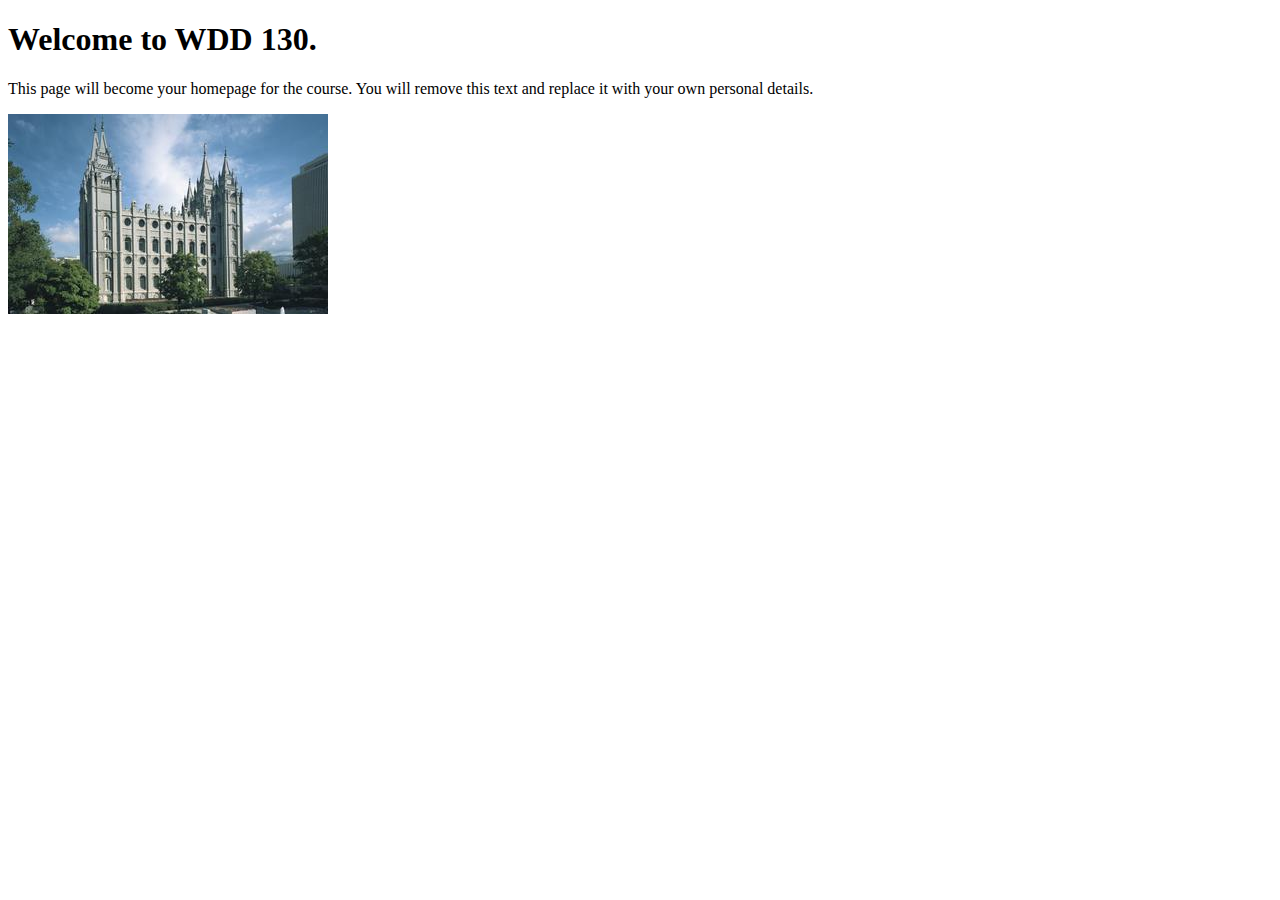
<file: index.html>
<!DOCTYPE html>
<html lang="en">
<head>
    <meta charset="UTF-8">
    <meta name="viewport" content="width=device-width, initial-scale=1.0">
    <title>WDD 130 | Personal Homepage</title>
</head>
<body>
    <h1>Welcome to WDD 130.</h1>
    <p>This page will become your homepage for the course. You will remove this text and replace it with your own personal details.</p>

    <img src="images/salt-lake-temple.jpg" alt="The Salt Lake Temple.">
</body>
</html>
</file>
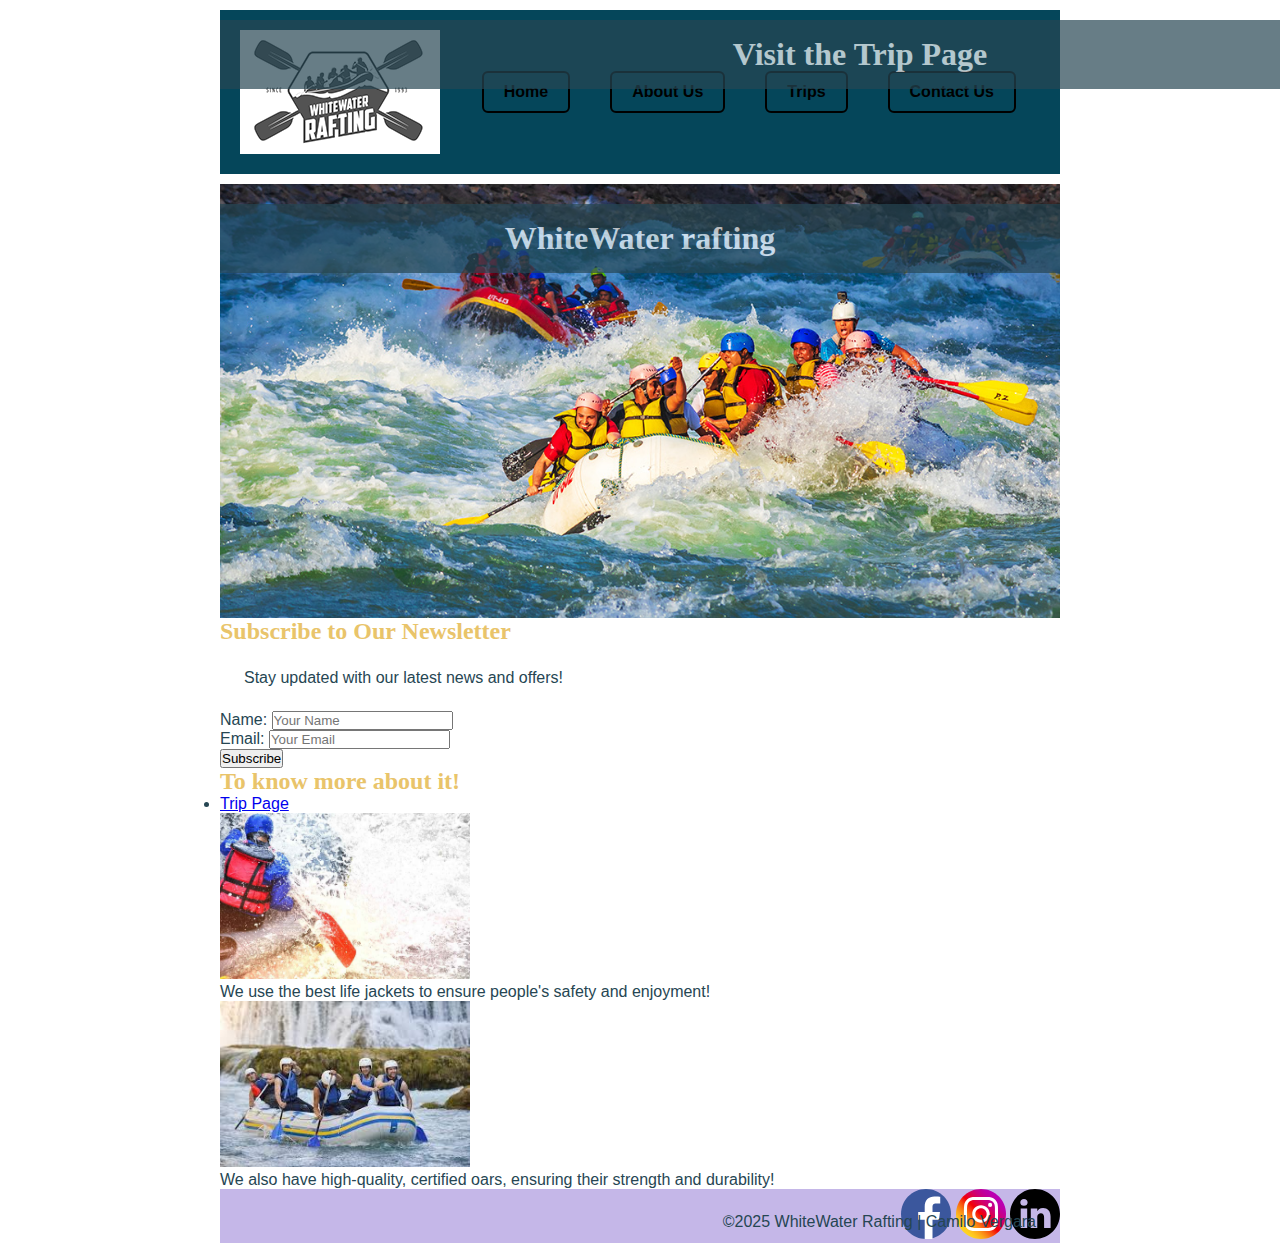
<file: wwr/index.html>
<!DOCTYPE html>
<html lang="en">
<head>
    <meta charset="UTF-8">
    <meta name="viewport" content="width=device-width, initial-scale=1.0">
    <title>Index, WhiteWater Rafting</title>
    <meta name="description" content="Index, WhiteWater Rafting, is the page with the main info">
    <meta name="author" content="Camilo Vergara">
    <link rel="stylesheet" href="styles/rafting.css">
</head>
<body>
        <header>
        <img src="images/z-wwr-crossedoars.png" alt="Rafting Logo">
        <nav>
            <ul>
                <li><a href="index.html">Home</a></li>
                <li><a href="about.html">About Us</a></li>
                <li><a href="trips.html">Trips</a></li>
                <li><a href="contact.html">Contact Us</a></li>
            </ul>
        </nav>
    </header>

    <main>
        <div class="hero">
            <img src="images/index_hero.jpg" alt="hero_img">
            <h1>WhiteWater rafting</h1>
        </div>
       
        <form action="subscribe" method="post">
            <h2>Subscribe to Our Newsletter</h2>
            <p>Stay updated with our latest news and offers!</p>

        <div class="form-group">
            <label for="name">Name:</label>
            <input type="text" id="name" name="name" placeholder="Your Name" required>
        </div>

        <div class="form-group">
            <label for="email">Email:</label>
            <input type="text" id="email" name="email" placeholder="Your Email" required>
        </div>

        <div class="but">
            <button type="submit">Subscribe</button>
        
        </div>
        </form>

        <div class="box">            
            <h1 class="side">Visit the Trip Page</h1>
            <h2 class="side">To know more about it!</h2>
                <ul class="center">
                    <li><a href="trips.html">Trip Page</a></li>
                </ul>           
        </div>

        <div class="index_trip">
            <figure>
                <img src="images/safe.jpeg" alt="easy_raft" width="250">
                <figcaption>We use the best life jackets to ensure people's safety and enjoyment!</figcaption>
            </figure>
            <figure>
                <img src="images/remo.jpeg" alt="hard_raft" width="250">
                <figcaption>We also have high-quality, certified oars, ensuring their strength and durability!</figcaption>
            </figure>
        </div>

    </main>

    <footer>
        <div class="socialmedia_flex">  
            <p>©2025 WhiteWater Rafting | Camilo Vergara</p>     
            <div class="socialmedia">
                <a href="https://facebook.com">
                    <img src="images/facebook_logo.svg" alt="Facebook Icon" width="50">
                </a>
                <a href="https://instagram.com">
                    <img src="images/instagram_logo.svg" alt="Instagram Icon" width="50">
                </a>
                <a href="https://linkedin.com">
                    <img src="images/linkedin.svg" alt="Linkedin Icon" width="50">
                </a>
            </div>

        </div>

    </footer>
    
</body>
</html>
</file>
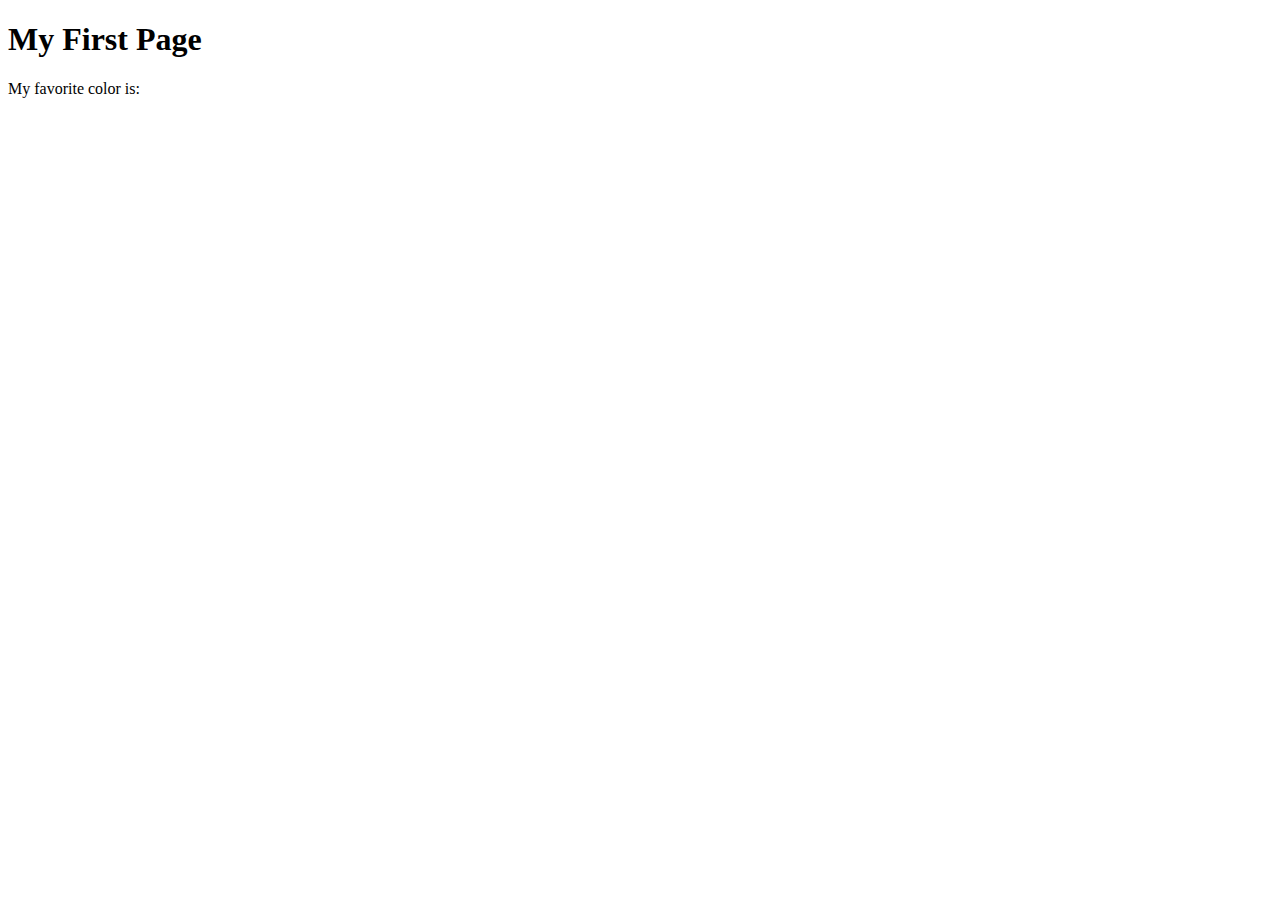
<file: week01/first-page.html>
<!DOCTYPE html>
<html lang="en">
<head>
    <meta charset="UTF-8">
    <meta name="viewport" content="width=device-width, initial-scale=1.0">
    <title>My First Page</title>
</head>
<body>
    <h1>My First Page</h1>
    <p>My favorite color is: </p>
</body>
</html>
</file>
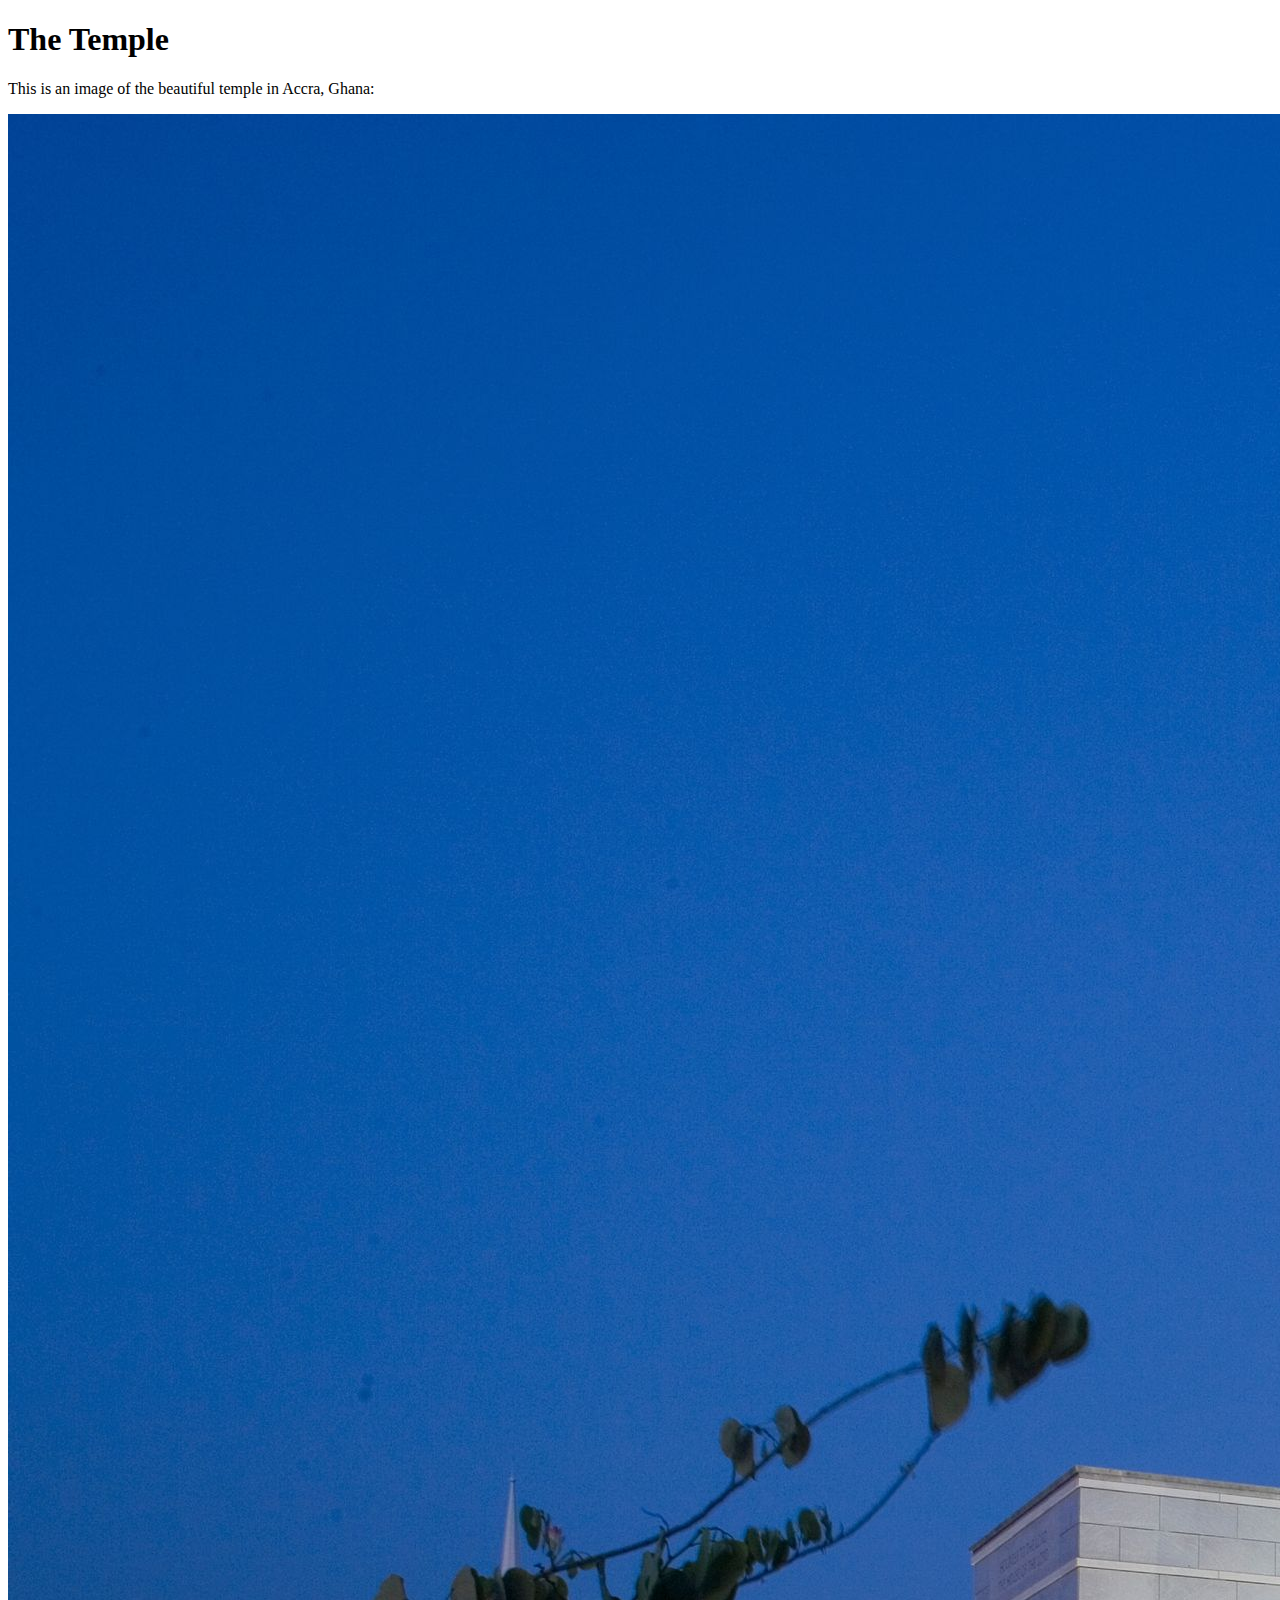
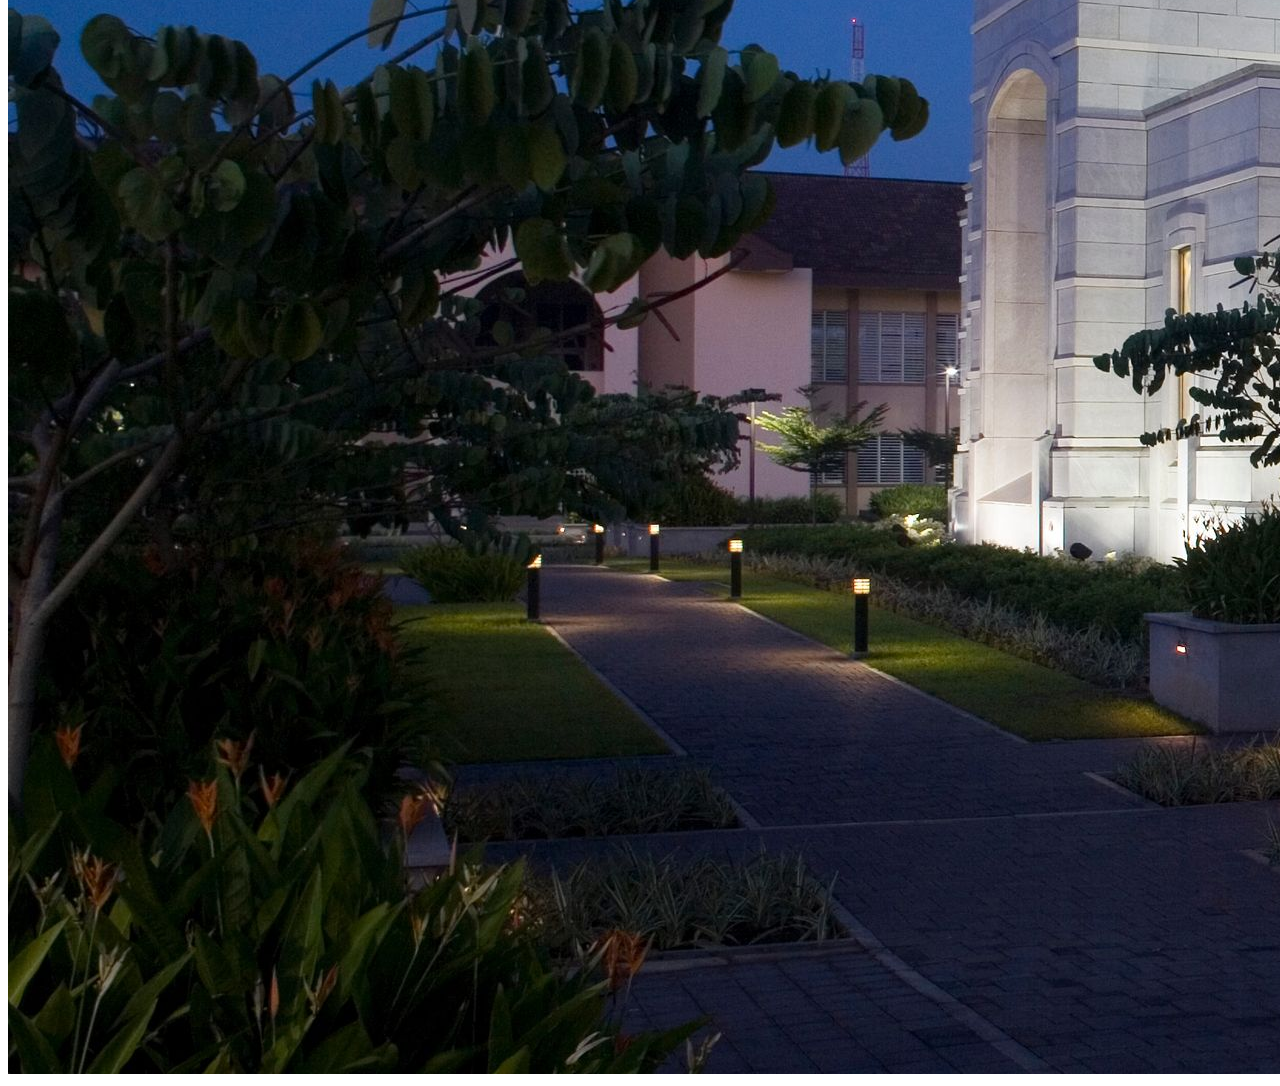
<file: week01/images.html>
<!DOCTYPE html>
<html lang="en">
<head>
    <meta charset="UTF-8">
    <meta name="viewport" content="width=device-width, initial-scale=1.0">
    <title>Temple Image</title>
</head>
<body>
    <h1>The Temple</h1>
    <p>This is an image of the beautiful temple in Accra, Ghana:</p>
    <img src="images/temple-large.jpeg" alt="The Accra Ghana Temple">
    
</body>
</html>
</file>
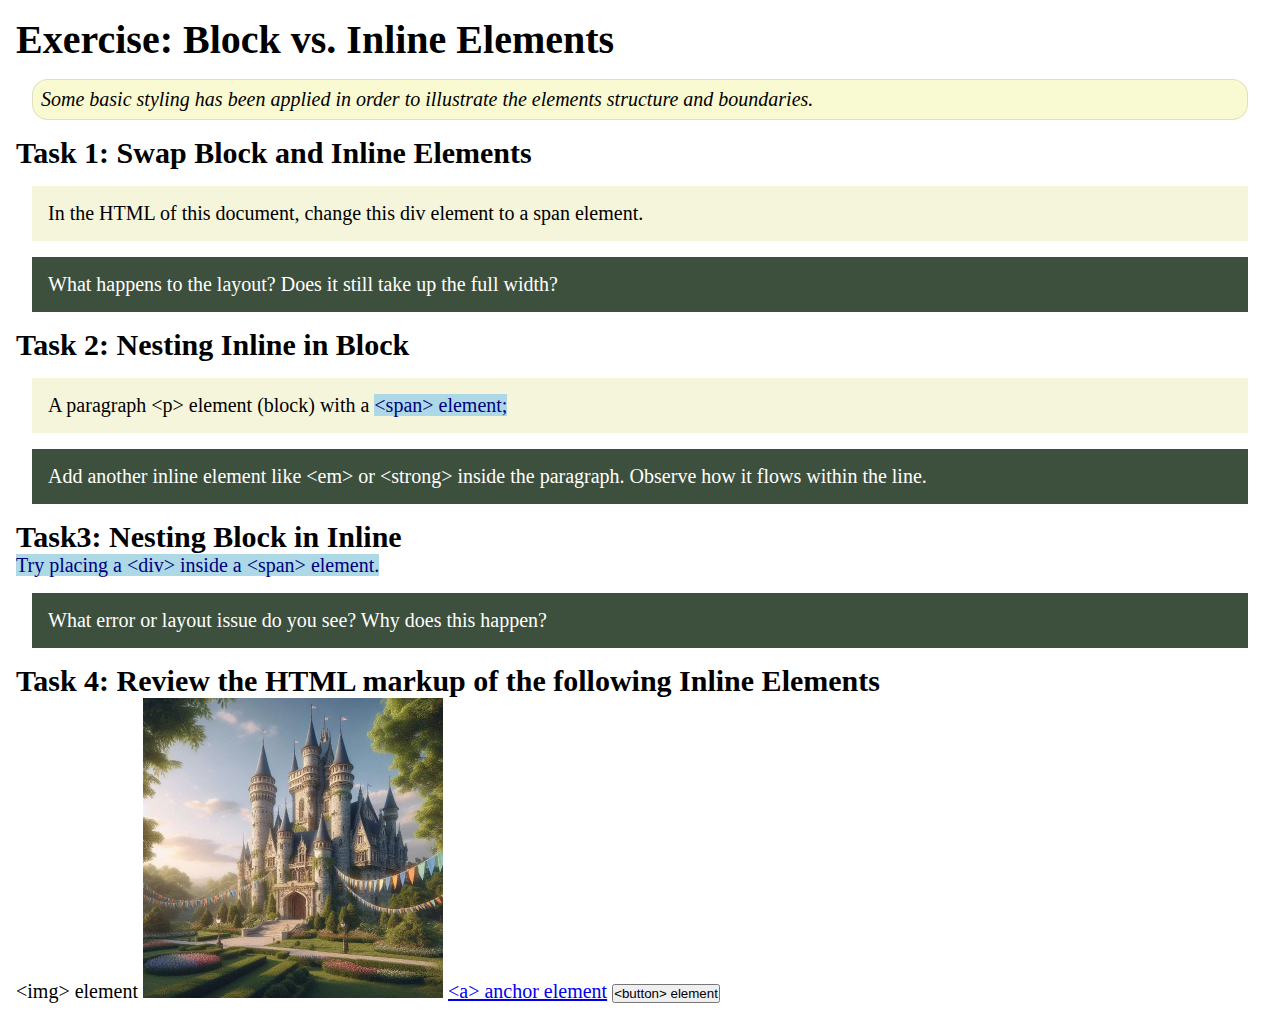
<file: week02/block-vs-inline.html>
<!DOCTYPE html>
<html lang="en">

<head>
    <meta charset="UTF-8">
    <meta name="viewport" content="width=device-width, initial-scale=1.0">
    <title>Exercise: Block vs. Inline Elements</title>
    <link rel="stylesheet" href="styles/block-vs-inline.css">
</head>

<body>
    <main>
        <h1>Exercise: Block vs. Inline Elements</h1>
        <p class="note">Some basic styling has been applied in order to illustrate the elements structure and
            boundaries.</p>

        <h2>Task 1: Swap Block and Inline Elements</h2>
        <div>In the HTML of this document, change this div element to a span element.</div>

        <p class="question">What happens to the layout? Does it still take up the full width?</p>

        <h2>Task 2: Nesting Inline in Block</h2>
        <p>A paragraph &lt;p&gt; element (block) with a <span>&lt;span&gt; element;</span></p>
        <p class="question">Add another inline element like &lt;em&gt; or &lt;strong&gt; inside the paragraph. Observe
            how it flows within the line.</p>

        <h2>Task3: Nesting Block in Inline</h2>
        <span>Try placing a &lt;div&gt; inside a &lt;span&gt; element.</span>
            <p class="question">What error or layout issue do you see? Why does this happen?</p>


            <h2>Task 4: Review the HTML markup of the following Inline Elements</h2>
        &lt;img&gt; element
        <img src="images/castle.webp" alt="placeholder image (images are inline)" width="300" height="300">
        <a href="https://churchofjesuschrist.org">&lt;a&gt; anchor element</a>
        <button type="button">&lt;button&gt; element</button>
    </main>
</body>

</html>
</file>
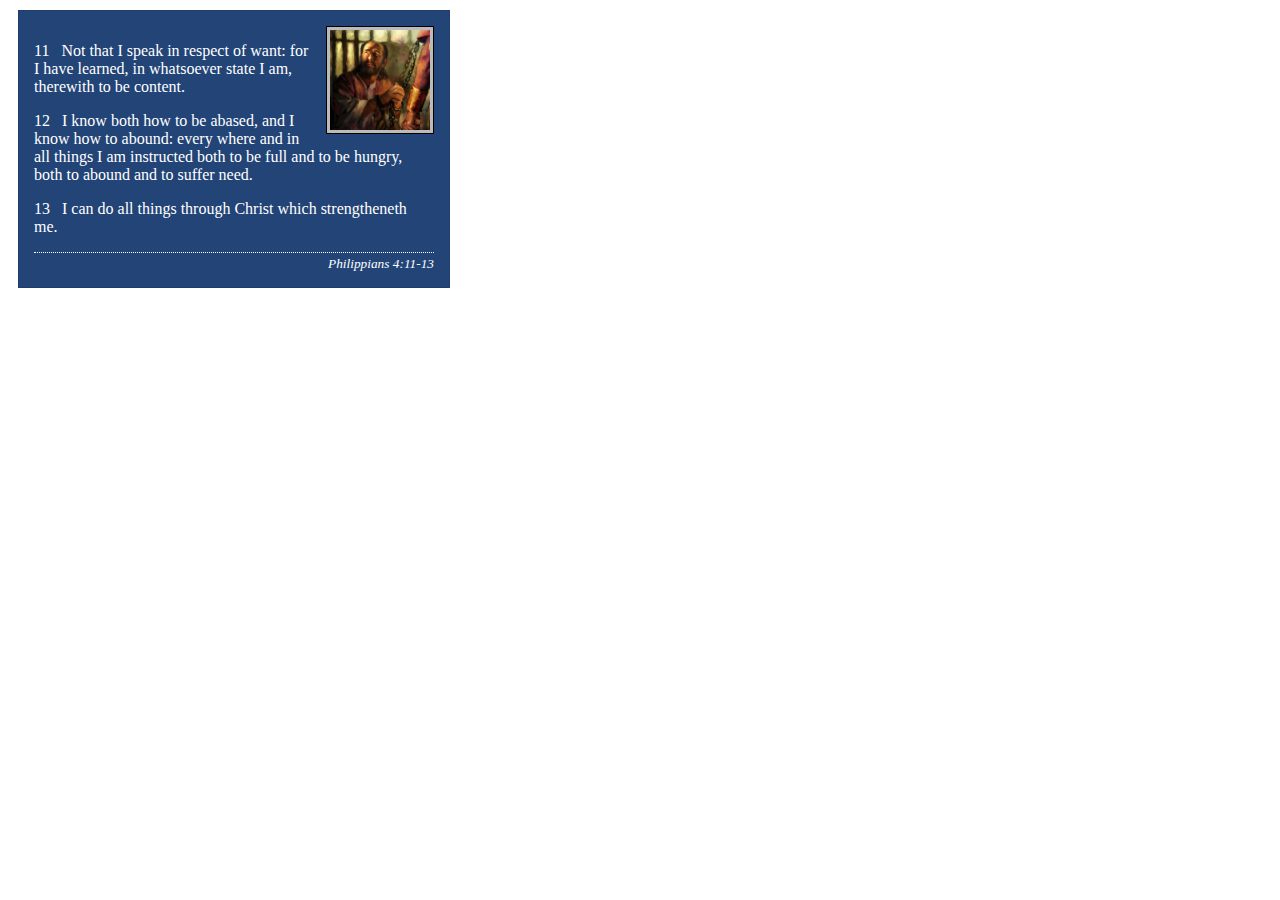
<file: week02/box-model-solution.html>
<!DOCTYPE html>
<html lang="en">
<head>
    <meta charset="UTF-8">
    <meta name="viewport" content="width=device-width, initial-scale=1.0">
    <title>Box Model Activity</title>
    <link rel="stylesheet" href="styles/box-model-solution.css">
</head>
<body>
    <main>
        <div class="callout">
            <img src="images/apostle-paul-imprisoned.webp" alt="Paul the Apostle - Imprisoned in Rome" width="200" height="200">
            <blockquote>
                <p>11 &nbsp; Not that I speak in respect of want: for I have learned, in whatsoever state I am, therewith to be content.</p>
                <p>12 &nbsp; I know both how to be abased, and I know how to abound: every where and in all things I am instructed both to be full and to be hungry, both to abound and to suffer need.</p>
                <p>13 &nbsp; I can do all things through Christ which strengtheneth me.</p>
            </blockquote>
            <cite>Philippians 4:11-13</cite>
        </div>
    </main>
</body>
</html>
</file>
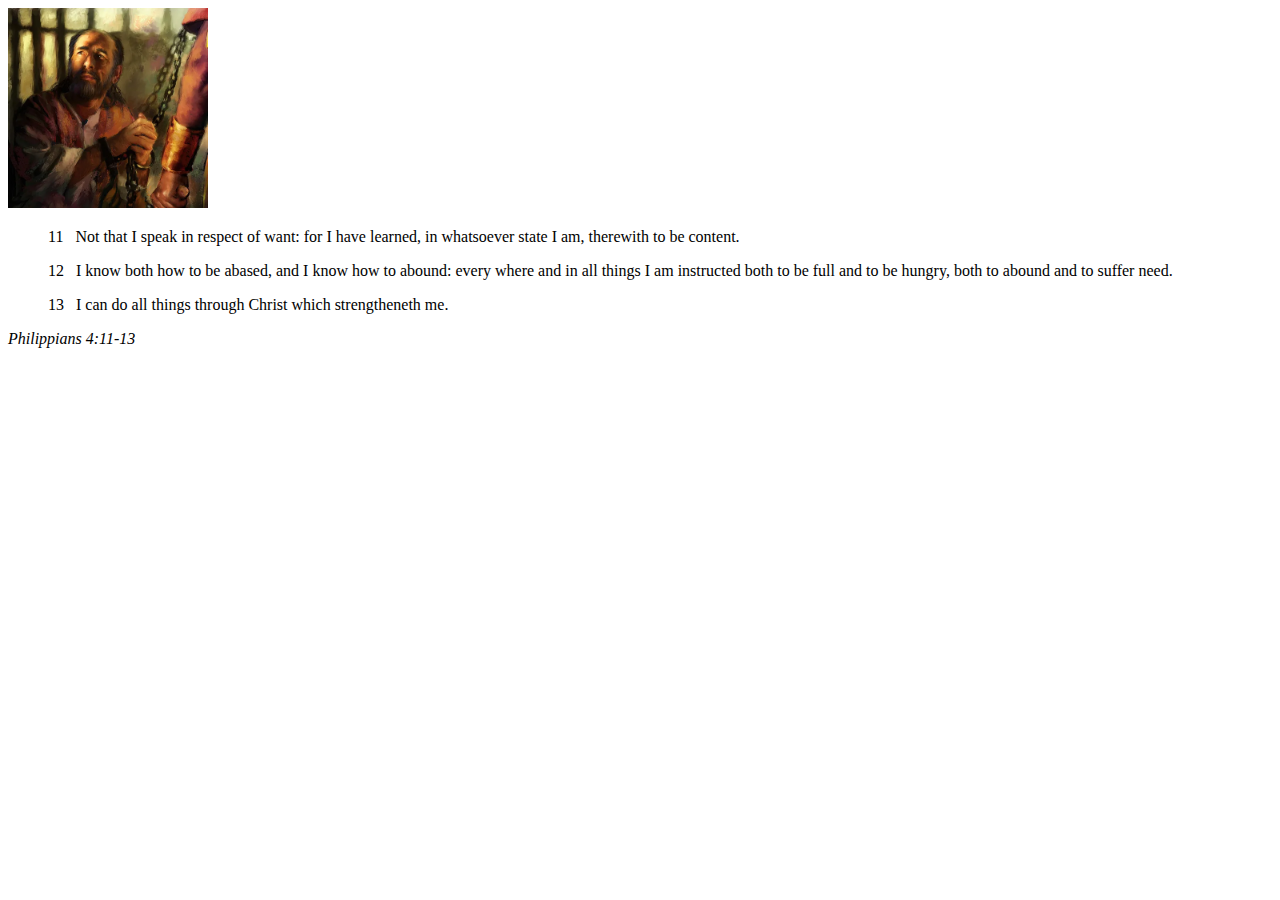
<file: week02/box-model.html>
<!DOCTYPE html>
<html lang="en">
<head>
    <meta charset="UTF-8">
    <meta name="viewport" content="width=device-width, initial-scale=1.0">
    <title>Box Model Activity</title>
</head>
<body>
    <main>
        <div class="callout">
            <img src="images/apostle-paul-imprisoned.webp" alt="Paul the Apostle - Imprisoned in Rome" width="200" height="200">
            <blockquote>
                <p>11 &nbsp; Not that I speak in respect of want: for I have learned, in whatsoever state I am, therewith to be content.</p>
                <p>12 &nbsp; I know both how to be abased, and I know how to abound: every where and in all things I am instructed both to be full and to be hungry, both to abound and to suffer need.</p>
                <p>13 &nbsp; I can do all things through Christ which strengtheneth me.</p>
            </blockquote>
            <cite>Philippians 4:11-13</cite>
        </div>
    </main>
</body>
</html>
</file>
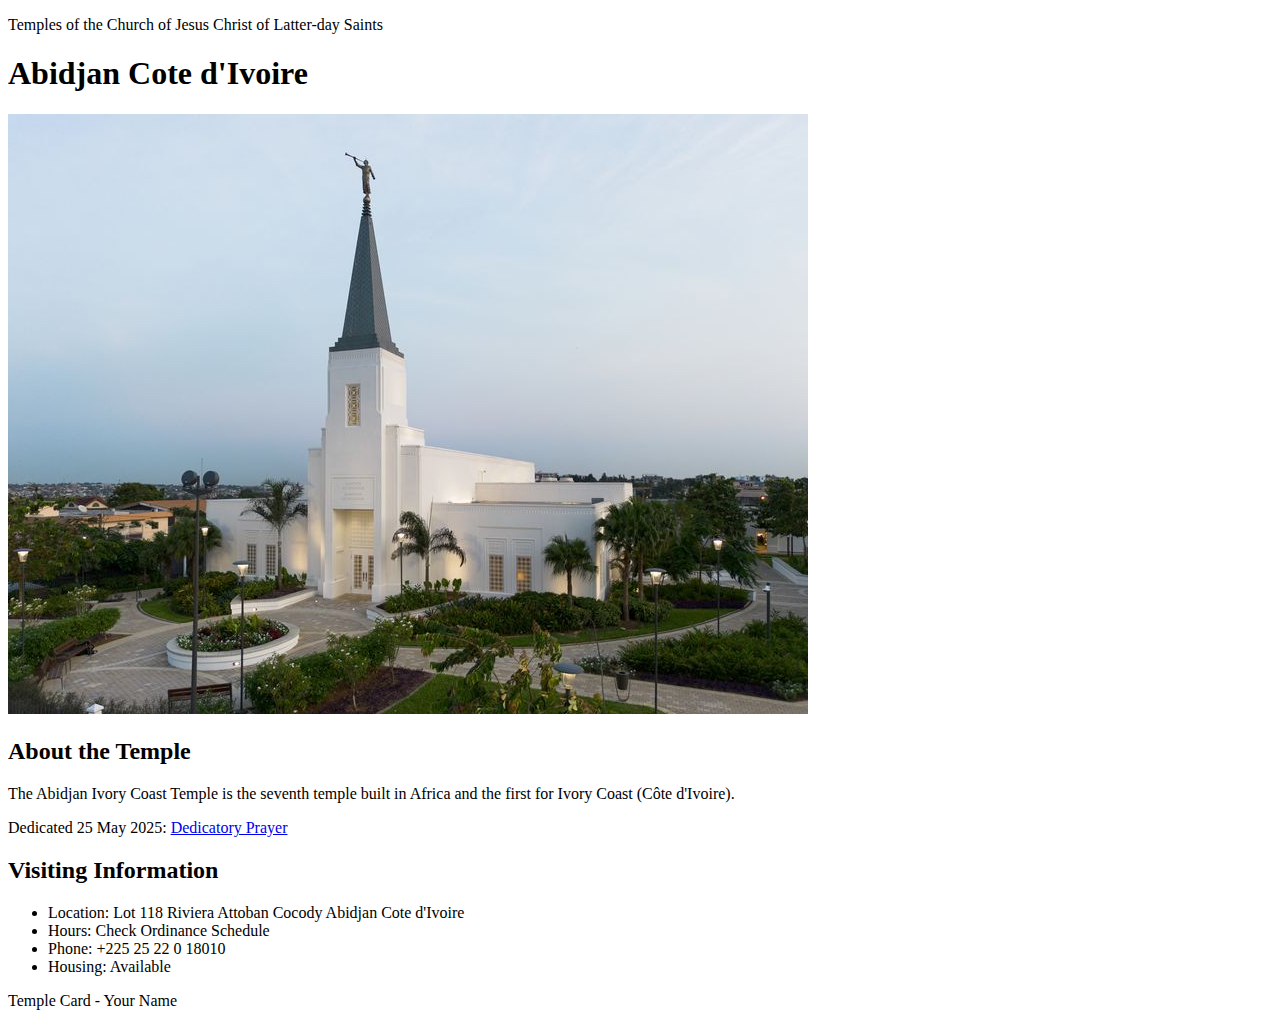
<file: week02/temple.html>
<!DOCTYPE html>
<html lang="en">

<head>
    <meta charset="UTF-8">
    <meta name="viewport" content="width=device-width, initial-scale=1.0">
    <title>Temple Card - Abidjan Cote d'Ivoire</title>
</head>

<body>
    <header>
        <p>Temples of the Church of Jesus Christ of Latter-day Saints</p>
    </header>
    <main>
        <h1>Abidjan Cote d'Ivoire</h1>
        <picture>
            <img src="images/abidjan-ivory-coast.jpeg" alt="Abidjan Cote d'Ivoire Temple">
        </picture>
        <section>
            <h2>About the Temple</h2>
            <p>The Abidjan Ivory Coast Temple is the seventh temple built in Africa and the first for Ivory Coast (Côte
                d'Ivoire).</p>
            <p>Dedicated 25 May 2025: <a
                    href="https://www.churchofjesuschrist.org/temples/dedicatory-prayer/abidjan-ivory-coast-temple/2025-05-25?lang=eng"
                    target="_blank" rel="noopener noreferrer">Dedicatory Prayer</a></p>
        </section>
        <section>
            <h2>Visiting Information</h2>
            <ul>
                <li>Location: Lot 118 Riviera Attoban Cocody Abidjan Cote d'Ivoire</li>
                <li>Hours: Check Ordinance Schedule</li>
                <li>Phone: +225 25 22 0 18010</li>
                <li>Housing: Available</li>
            </ul>
        </section>
    </main>
    <footer>
        <p>Temple Card - Your Name</p>
    </footer>
</body>

</html>
</file>
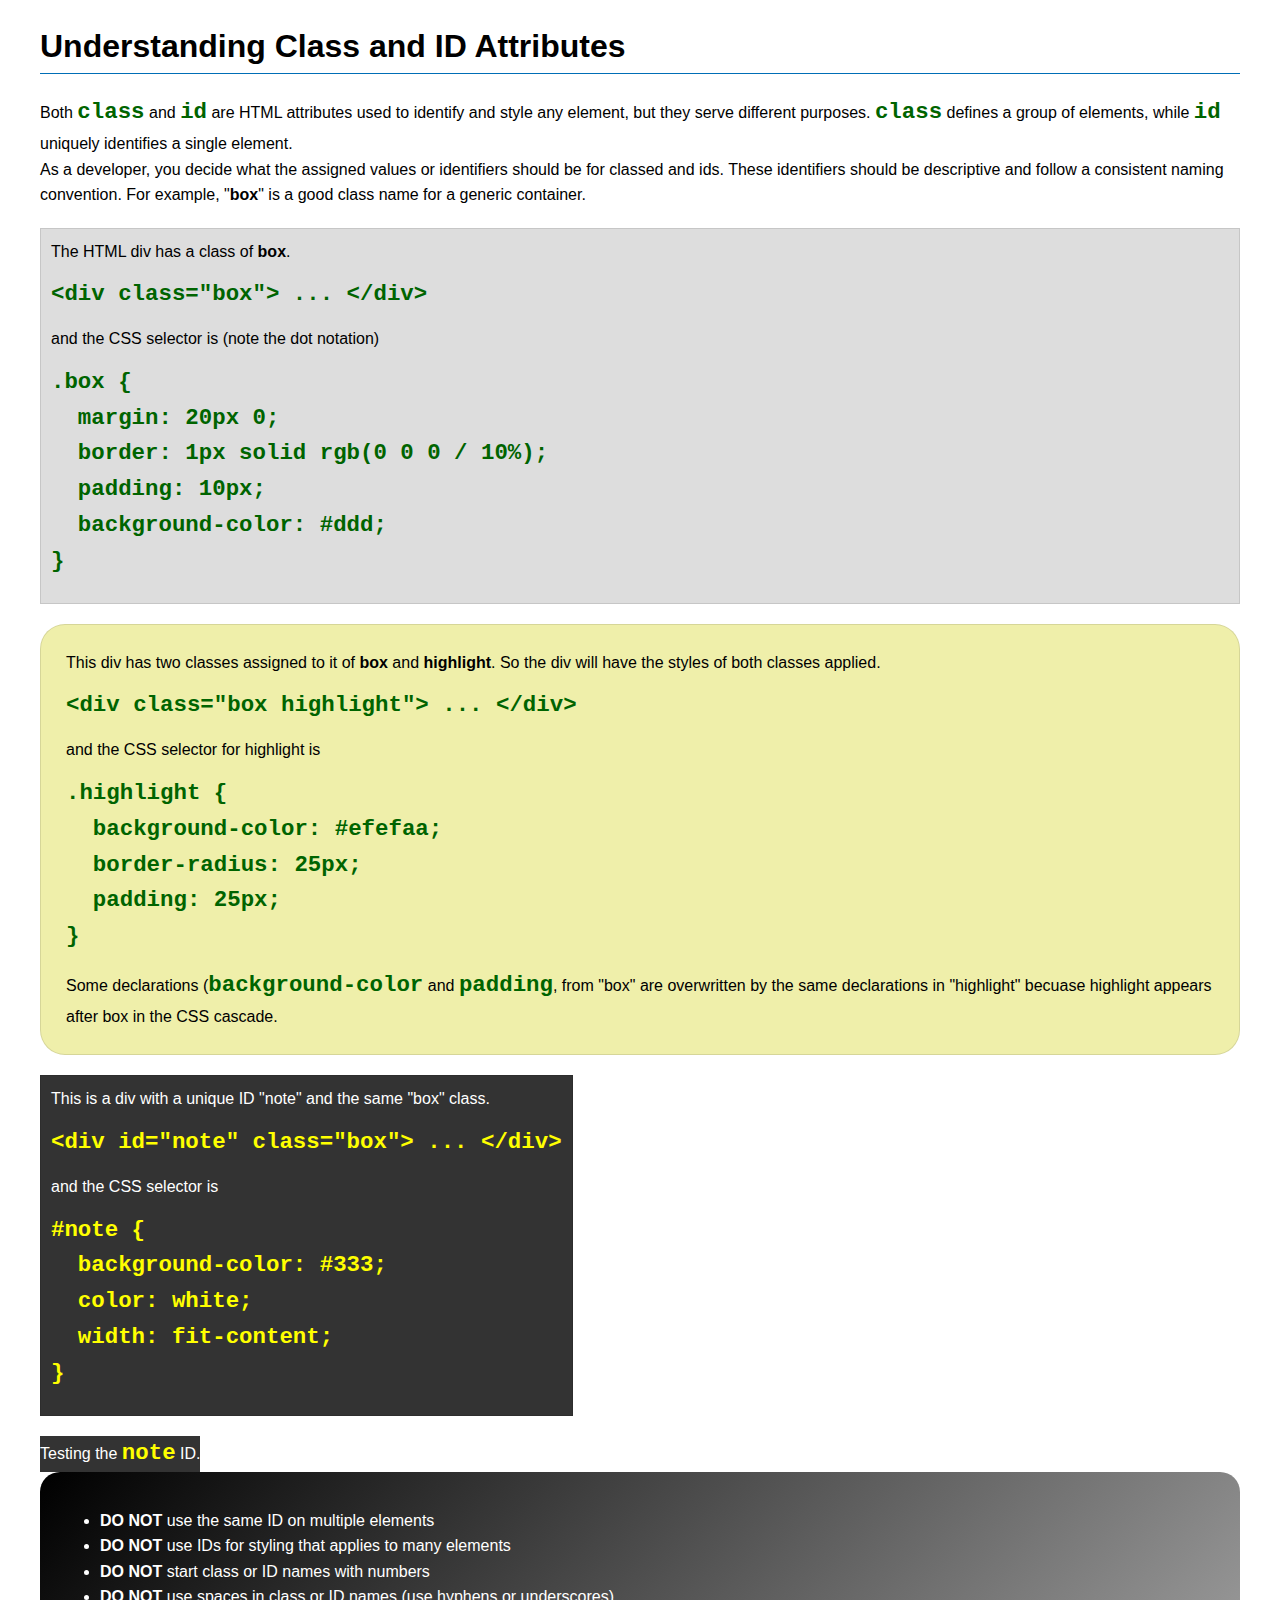
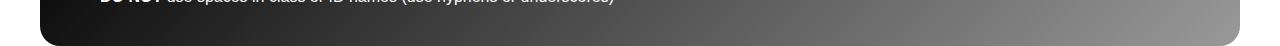
<file: week03/class-and-id.html>
<!DOCTYPE html>
<html lang="en">

<head>
    <meta charset="UTF-8">
    <meta name="viewport" content="width=device-width, initial-scale=1.0">
    <title>Class vs ID Attributes</title>
    <link rel="stylesheet" href="styles/class-and-id.css">
</head>

<body>
    <h1>Understanding Class and ID Attributes</h1>
    <p>Both <code>class</code> and <code>id</code> are HTML attributes used to identify and style any element, but they
        serve different purposes. <code>class</code> defines a group of elements, while <code>id</code> uniquely
        identifies a single element.</p>
    <p>As a developer, you decide what the assigned values or identifiers should be for classed and ids. These
        identifiers should be
        descriptive and follow a consistent naming convention. For example, "<strong>box</strong>" is a good class name
        for a generic container.</p>
    <div class="box">
        <p>The HTML div has a class of <strong>box</strong>.</p>
        <pre><code class="html">&lt;div class="box"&gt; ... &lt;/div&gt;</code></pre>
        and the CSS selector is (note the dot notation)
        <pre><code class="css">.box {
  margin: 20px 0;
  border: 1px solid rgb(0 0 0 / 10%);
  padding: 10px;
  background-color: #ddd; 
}</code></pre>
    </div>

    <div class="box highlight">
        <p>This div has two classes assigned to it of <strong>box</strong> and <strong>highlight</strong>. So the div
            will have the styles of both classes applied.</p>
        <pre><code class="html">&lt;div class="box highlight"&gt; ... &lt;/div&gt;</code></pre>
        and the CSS selector for highlight is
        <pre><code class="css">.highlight {
  background-color: #efefaa;
  border-radius: 25px;
  padding: 25px;
}</code></pre>
<p>Some declarations (<code>background-color</code> and <code>padding</code>, from "box" are overwritten by the same declarations in "highlight" becuase highlight appears after box in the CSS cascade.</p>
    </div>

    <div id="note" class="box">
        <p>This is a div with a unique ID "note" and the same "box" class.</p>
        <pre><code class="html">&lt;div id="note" class="box"&gt; ... &lt;/div&gt;</code></pre>
        and the CSS selector is
        <pre><code class="css">#note {
  background-color: #333;
  color: white;
  width: fit-content;
}</code></pre>
    </div>

    <div id="note">
        <p>Testing the <code>note</code> ID.</p>
    </div>

    <section id="best-practice">
        <ul>
            <li><strong>DO NOT</strong> use the same ID on multiple elements</li>
            <li><strong>DO NOT</strong> use IDs for styling that applies to many elements</li>
            <li><strong>DO NOT</strong> start class or ID names with numbers</li>
            <li><strong>DO NOT</strong> use spaces in class or ID names (use hyphens or underscores)</li>
        </ul>
    </section>




</body>

</html>
</file>
<file: wwr/styles/rafting.css>
:root {
    --primary-color: #05465a; /*forest green*/
    --secondary-color: #f4a261; /* warm sand */
    --accent1-color: #264653; /* dark slate blue */
    --accent2-color: #e9c46a; /* light golden yellow */
    --heading-font: "Times New Roman", "Georgia", serif;
    --body-font: Arial, Helvetica, sans-serif;
}

* {
    margin: 0;
    padding: 0;
    box-sizing: border-box;
}

body {
    font-family: var(--body-font);
    color: var(--accent1-color);
}

header, main, .grid, footer {
    width: 840px;
    margin: 0 auto;
}

h1, h2 {
    font-family: var(--heading-font);
    color: var(--accent2-color);
}

nav, p, section, article {
    margin: 16px;
    padding: 8px;
}

.socialmedia a {
    text-decoration: none;
}

.hero {
    position: relative;
}

.hero img {
    display: block;
    width: 100%;
    height: auto;
}

h1 {
    position: absolute;
    top: 20px;
    width: 100%;
    padding: 16px;
    text-align: center;
    opacity: 0.7;
    background-color: var(--accent1-color);
    color: #fff;
}

.hero article {
    position: absolute;
    color: var(--secondary-color);
    background-color: var(--accent1-color);
    top: 165px;
    padding: 10px;
    width: 95%;
    opacity: 0.95;
    text-align: left; 
}

.hero article img {
    float: right;
    width: 125px;
    /* border: 15px; */
    margin: 15px;
    box-shadow: 0 0 10px gray;
}


section h2 {
    background-color: var(--accent2-color);
    color: var(--accent1-color);
    top: 20px;
    width: 100%;
    padding: 16px;
    text-align: center;   
}

nav ul {
    list-style: none;
    display: flex;
    justify-content: space-evenly; 
    gap: 40px;
    margin: 0; 
    padding: 0;
}

nav ul li a {
    text-decoration: none;
    display: inline-block;
    padding: 10px 20px;
    border: 2px solid #000;
    border-radius: 6px;
    color: #000;
    font-weight: bold;   
}

.grid{
    display: grid;
    align-items: center;
}

header {
    width: 100%;
    max-width: 840px;
    margin: 10px auto;
    background-color: var(--primary-color);
    display: flex;
    align-items: center;
    justify-content: space-between;
    padding: 20px;
}
 .history_grid {
    background-color: #e9c46a;
    display: grid;
    grid-template-columns: 1fr auto 1fr;
    gap: 20px;
    padding: 20px;
    align-items: center;
    text-align: center;
 }

 .history_grid img {
    width: 200px;
    display: block;
    margin: 0 auto;
 }

 .history_grid p {
    font-size: 1rem;
    line-height: 1.4;
 }

.adventure_grid {
    background-color: var(--accent2-color);
    display: grid;
    grid-template-columns: 1fr 1fr 1fr 1fr 1fr;
    gap: 30px;
    padding: 20px;
    align-items: center;
    text-align: center;
}

footer p {
    position: absolute;
    text-align: right;
}

.socialmedia_flex {
    background-color: #c5b7e8;
    display: flex;
    justify-content: right;
}
</file>
<file: week02/styles/block-vs-inline.css>
* {
    margin: 0;
    padding: 0;
}

body {
    font-size: 20px;
    margin: 1rem;
}

p,
div {
    background-color: beige;
    margin: 1rem;
    padding: 1rem;
}

span {
    color: navy;
    background-color: lightblue;
}

code {
    margin: 0;
    padding: 0;
    color: green;
    font-size: 1.2rem;
}

.note {
    font-style: italic;
    background-color: lightgoldenrodyellow;
    border-radius: 1rem;
    border: 1px solid rgb(0 0 0 / 10%);
    margin: 1rem;
    padding: .5rem;
}

.question {
    background-color: #3d503d;
    color: #fff;
}
</file>
<file: week02/styles/box-model-solution.css>
.callout {
    max-width: 400px;
    margin: 10px;
    border: 1px solid rgba(0, 0, 0, .1);
    padding: 15px;
    background-color: #247;
    color: #fff;
}

.callout img {
    float: right;
    margin: 0 0 10px 15px;
    border: 1px solid #000;
    padding: 3px;
    background-color: #bbb;
    width: 100px;
    height: auto;

}

blockquote {
    margin: 0;
}

cite {
    display: block;
    border-top: 1px dotted #fff;
    padding-top: 3px;
    text-align: right;
    font-size: smaller;
}
</file>
<file: week03/styles/class-and-id.css>
body {
    font-family: Arial, sans-serif;
    line-height: 1.6;
    margin: 0;
    padding: 0 40px;
}

h1 {
    border-bottom: 1px solid rgb(0 110 182);
    padding-bottom: 0;
}



p {
    margin: 0;
}

code {
    color: darkgreen;
    font-weight: 700;
    font-size: 1.4rem;
}

/* Class examples - can be reused */

.box {
    margin: 20px 0;
    border: 1px solid rgb(0 0 0 / 10%);
    padding: 10px;
    background-color: #ddd; /* this is shorthand for #dddddd */
}

.highlight {
    background-color: #efefaa;
    border-radius: 25px;
    padding: 25px;
}

/* ID examples - should be unique */

#note {
    background-color: #333;
    color: white;
    width: fit-content;
}

#note code {
    color: yellow;
}

#best-practice {
    background: linear-gradient(135deg, #000 0%, #999 100%);
    color: white;
    border-radius: 20px;
    padding: 20px
}
</file>
